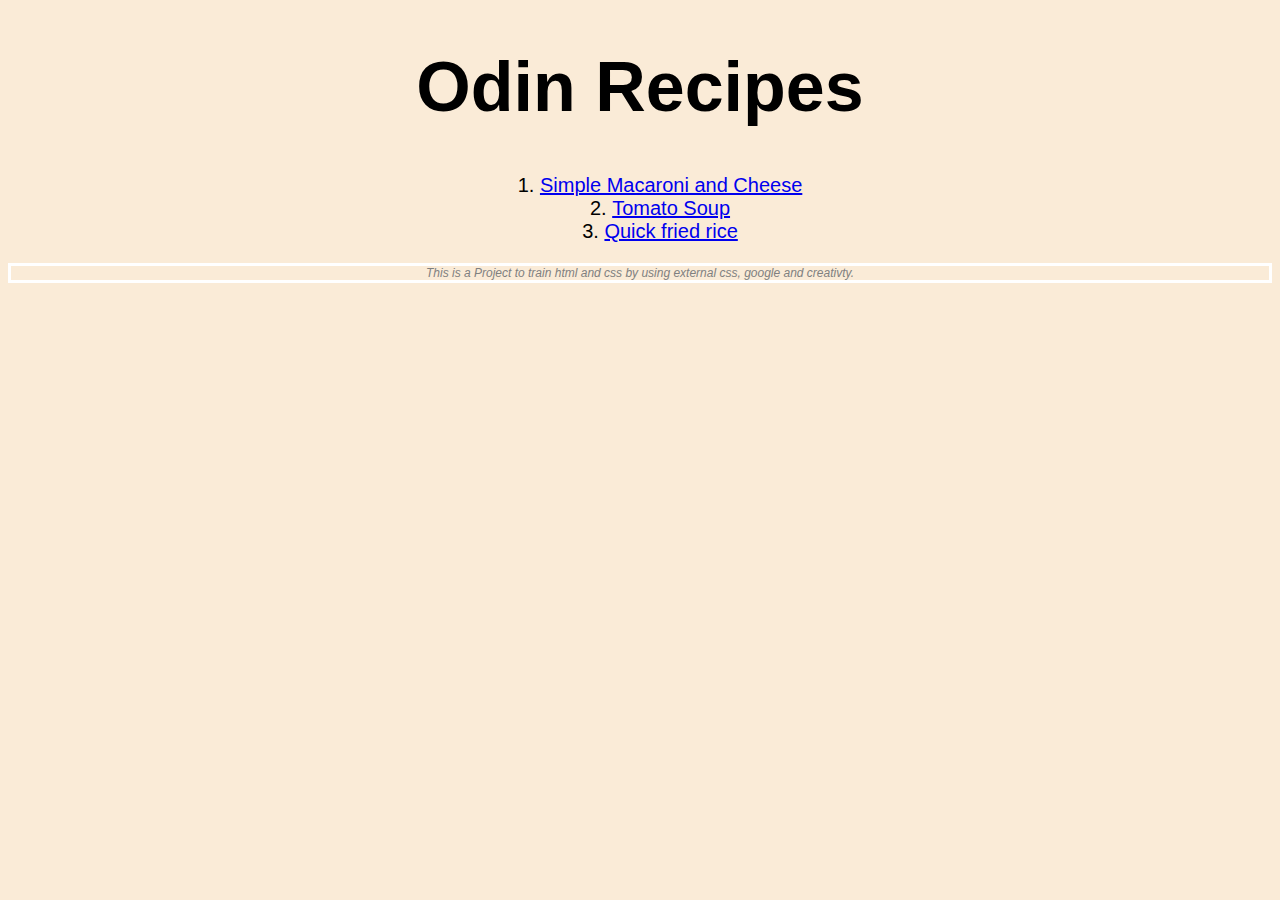
<file: index.html>
<!DOCTYPE html>
<html lang="en">
<head>
    <meta charset="UTF-8">
    <meta name="viewport" content="width=device-width, initial-scale=1.0">
    <link rel="stylesheet" href="style.css">
    <title>Project: Recipes</title>
</head>
<body>
    <h1 id="title">Odin Recipes</h1>
    <ul class="ul">
        <li><a href="recipes/Simple_Macaroni_and_Cheese.html">Simple Macaroni and Cheese</a></li>
        <li><a href="recipes/Tomato_soup.html">Tomato Soup</a></li>
        <li><a href="recipes/fried_rice.html">Quick fried rice</a></li>
    </ul>
    <p id="disclaimer">This is a Project to train html and css by using external css, google and creativty.</p>
</body>
</html>
</file>
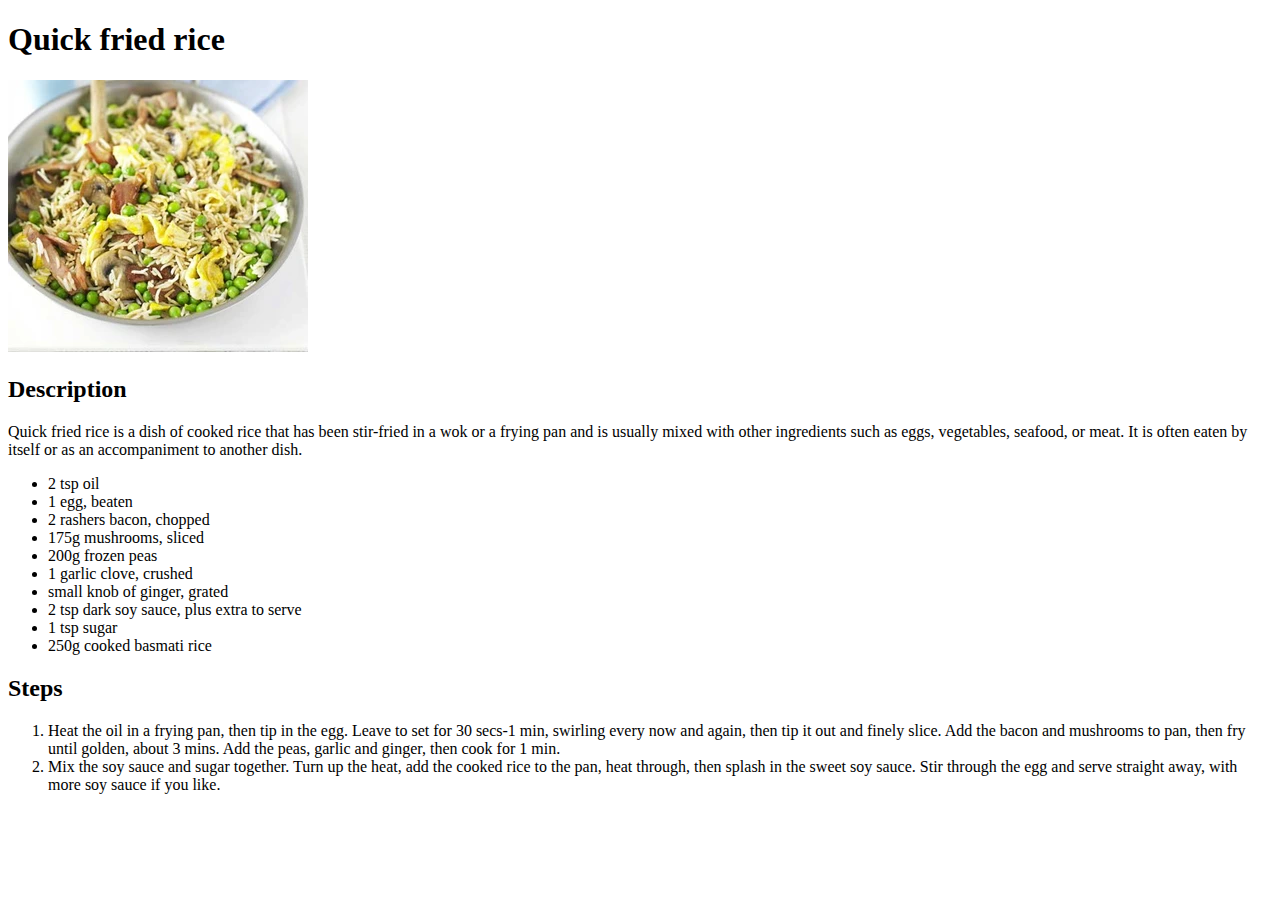
<file: recipes/fried_rice.html>
<!DOCTYPE html>
<html lang="en">
<head>
    <meta charset="UTF-8">
    <meta name="viewport" content="width=device-width, initial-scale=1.0">
    <title>Quick fried rice Recipe</title>
</head>
<body>
    <h1>Quick fried rice</h1>
        <img src="../images/fryrice.jpg" alt="fried rice">
        <h2>Description</h2>
        <p>Quick fried rice is a dish of cooked rice that has been stir-fried in a wok or a frying pan and is usually mixed with other ingredients such as eggs, vegetables, seafood, or meat. It is often eaten by itself or as an accompaniment to another dish.</p>
        <ul>
            <li>2 tsp oil</li>
            <li>1 egg, beaten</li>
            <li>2 rashers bacon, chopped</li>
            <li>175g mushrooms, sliced</li>
            <li>200g frozen peas</li>
            <li>1 garlic clove, crushed</li>
            <li>small knob of ginger, grated</li>
            <li>2 tsp dark soy sauce, plus extra to serve</li>
            <li>1 tsp sugar</li>
            <li>250g cooked basmati rice</li>
        </ul>
        <h2>Steps</h2>
        <ol>
            <li>Heat the oil in a frying pan, then tip in the egg. Leave to set for 30 secs-1 min, swirling every now and again, then tip it out and finely slice. Add the bacon and mushrooms to pan, then fry until golden, about 3 mins. Add the peas, garlic and ginger, then cook for 1 min.</li>
            <li>Mix the soy sauce and sugar together. Turn up the heat, add the cooked rice to the pan, heat through, then splash in the sweet soy sauce. Stir through the egg and serve straight away, with more soy sauce if you like.</li>
        </ol>
</body>
</html>
</file>
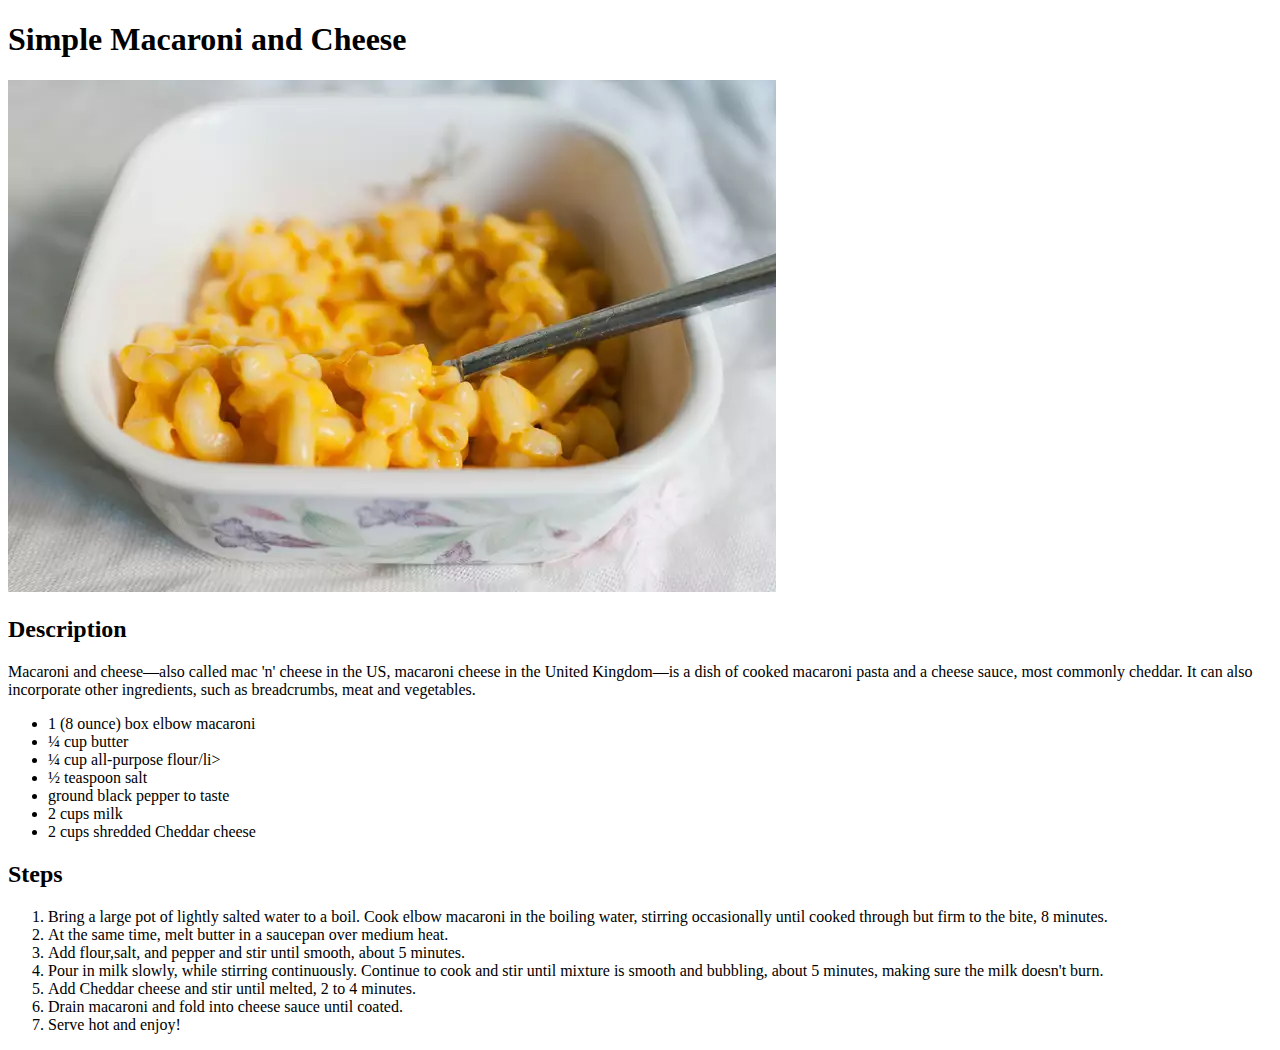
<file: recipes/Simple_Macaroni_and_Cheese.html>
<!DOCTYPE html>
<html lang="en">
<head>
    <meta charset="UTF-8">
    <meta name="viewport" content="width=device-width, initial-scale=1.0">
    <title>Simple Macaroni and Cheese Recipe</title>
</head>
<body>
    <h1>Simple Macaroni and Cheese</h1>
        <img src="../images/macesee.jpg" alt="Macaroni and Cheese">
        <h2>Description</h2>
        <p>Macaroni and cheese—also called mac 'n' cheese in the US, macaroni cheese in the United Kingdom—is a dish of cooked macaroni pasta and a cheese sauce, most commonly cheddar. It can also incorporate other ingredients, such as breadcrumbs, meat and vegetables.</p>
        <ul>
            <li>1 (8 ounce) box elbow macaroni</li>
            <li>¼ cup butter</li>
            <li>¼ cup all-purpose flour/li>
            <li>½ teaspoon salt</li>
            <li>ground black pepper to taste</li>
            <li>2 cups milk</li>
            <li>2 cups shredded Cheddar cheese</li>
        </ul>
        <h2>Steps</h2>
        <ol>
            <li>Bring a large pot of lightly salted water to a boil. Cook elbow macaroni in the boiling water, stirring occasionally until cooked through but firm to the bite, 8 minutes.</li>
            <li>At the same time, melt butter in a saucepan over medium heat.</li>
            <li>Add flour,salt, and pepper and stir until smooth, about 5 minutes.</li>
            <li>Pour in milk slowly, while stirring continuously. Continue to cook and stir until mixture is smooth and bubbling, about 5 minutes, making sure the milk doesn't burn.</li>
            <li>Add Cheddar cheese and stir until melted, 2 to 4 minutes.</li>
            <li>Drain macaroni and fold into cheese sauce until coated.</li>
            <li>Serve hot and enjoy!</li>
        </ol>
</body>
</html>
</file>
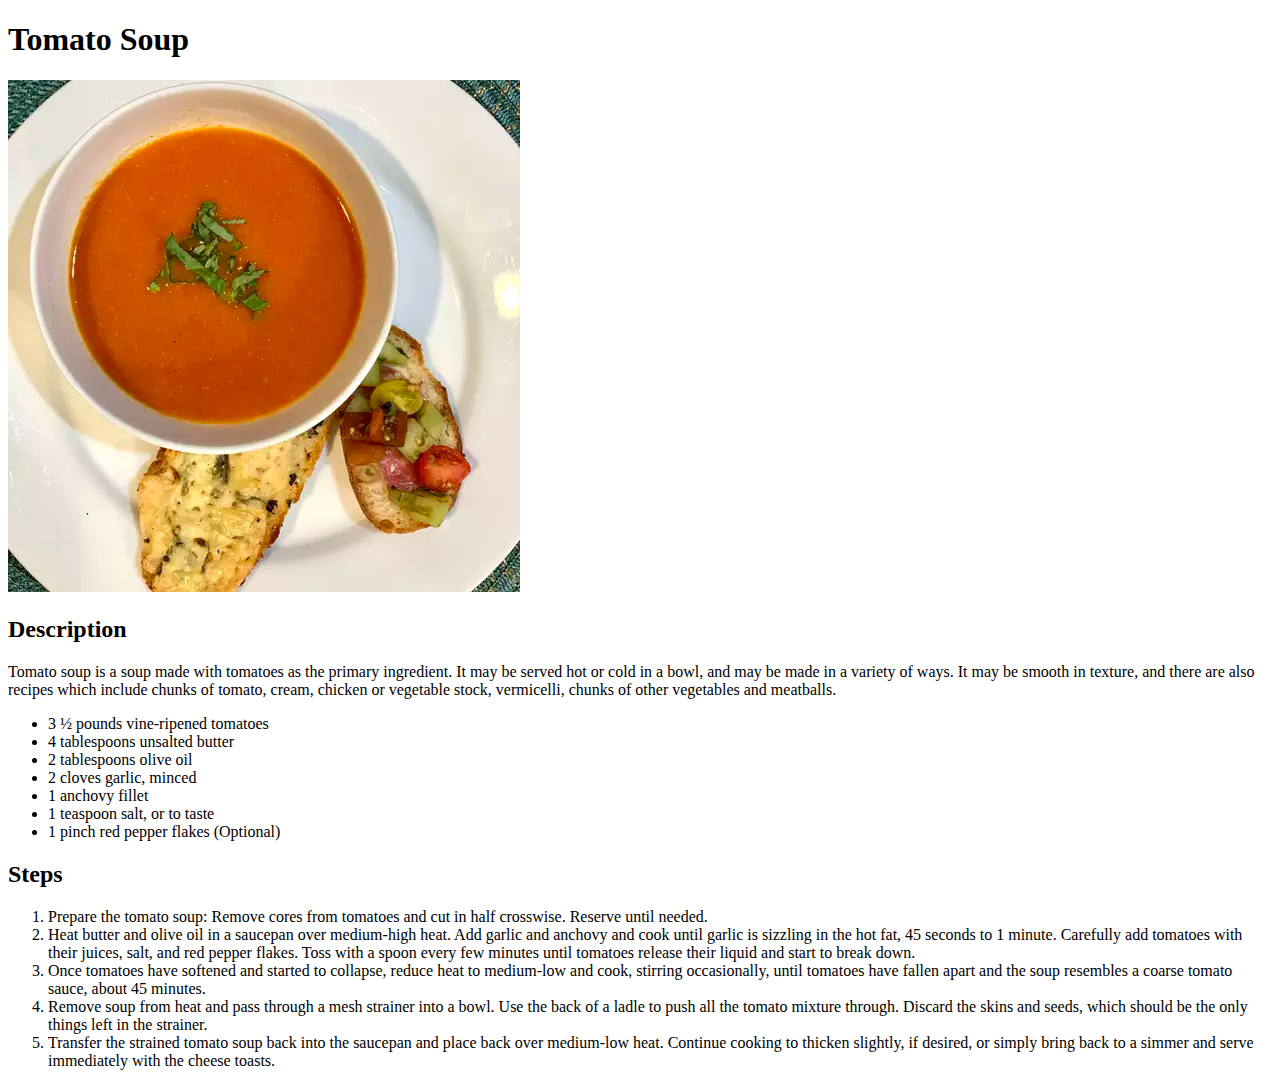
<file: recipes/Tomato_soup.html>
<!DOCTYPE html>
<html lang="en">
<head>
    <meta charset="UTF-8">
    <meta name="viewport" content="width=device-width, initial-scale=1.0">
    <title>Tomato Soup Recipe</title>
</head>
<body>
    <h1>Tomato Soup</h1>
        <img src="../images/tomatosoup.jpg" alt="Tomato Soup">
        <h2>Description</h2>
        <p>Tomato soup is a soup made with tomatoes as the primary ingredient. It may be served hot or cold in a bowl, and may be made in a variety of ways. It may be smooth in texture, and there are also recipes which include chunks of tomato, cream, chicken or vegetable stock, vermicelli, chunks of other vegetables and meatballs.</p>
        <ul>
            <li>3 ½ pounds vine-ripened tomatoes</li>
            <li>4 tablespoons unsalted butter</li>
            <li>2 tablespoons olive oil</li>
            <li>2 cloves garlic, minced</li>
            <li>1 anchovy fillet</li>                
            <li>1 teaspoon salt, or to taste</li>                
            <li>1 pinch red pepper flakes (Optional)</li>
        </ul>
        <h2>Steps</h2>
        <ol>
            <li>Prepare the tomato soup: Remove cores from tomatoes and cut in half crosswise. Reserve until needed.</li>
            <li>Heat butter and olive oil in a saucepan over medium-high heat. Add garlic and anchovy and cook until garlic is sizzling in the hot fat, 45 seconds to 1 minute. Carefully add tomatoes with their juices, salt, and red pepper flakes. Toss with a spoon every few minutes until tomatoes release their liquid and start to break down. </li>
            <li>Once tomatoes have softened and started to collapse, reduce heat to medium-low and cook, stirring occasionally, until tomatoes have fallen apart and the soup resembles a coarse tomato sauce, about 45 minutes. </li>
            <li> Remove soup from heat and pass through a mesh strainer into a bowl. Use the back of a ladle to push all the tomato mixture through. Discard the skins and seeds, which should be the only things left in the strainer. </li>
            <li>Transfer the strained tomato soup back into the saucepan and place back over medium-low heat. Continue cooking to thicken slightly, if desired, or simply bring back to a simmer and serve immediately with the cheese toasts. </li>
        </ol>
</body>
</html>
</file>
<file: style.css>
body{
    font-family: Verdana, Geneva, Tahoma, sans-serif;
    background-color: antiquewhite;
    text-align: center;
}

#title{
    font-size: 70px;
    font-weight: bold;
    color: #000000;
}

.ul{
    font-size: 20px;
    list-style-type: decimal;
    list-style-position: inside;
}

#disclaimer{
    font-size: 12px;
    font-style: italic;
    color: gray;
    border: white 3px solid;
}
</file>
